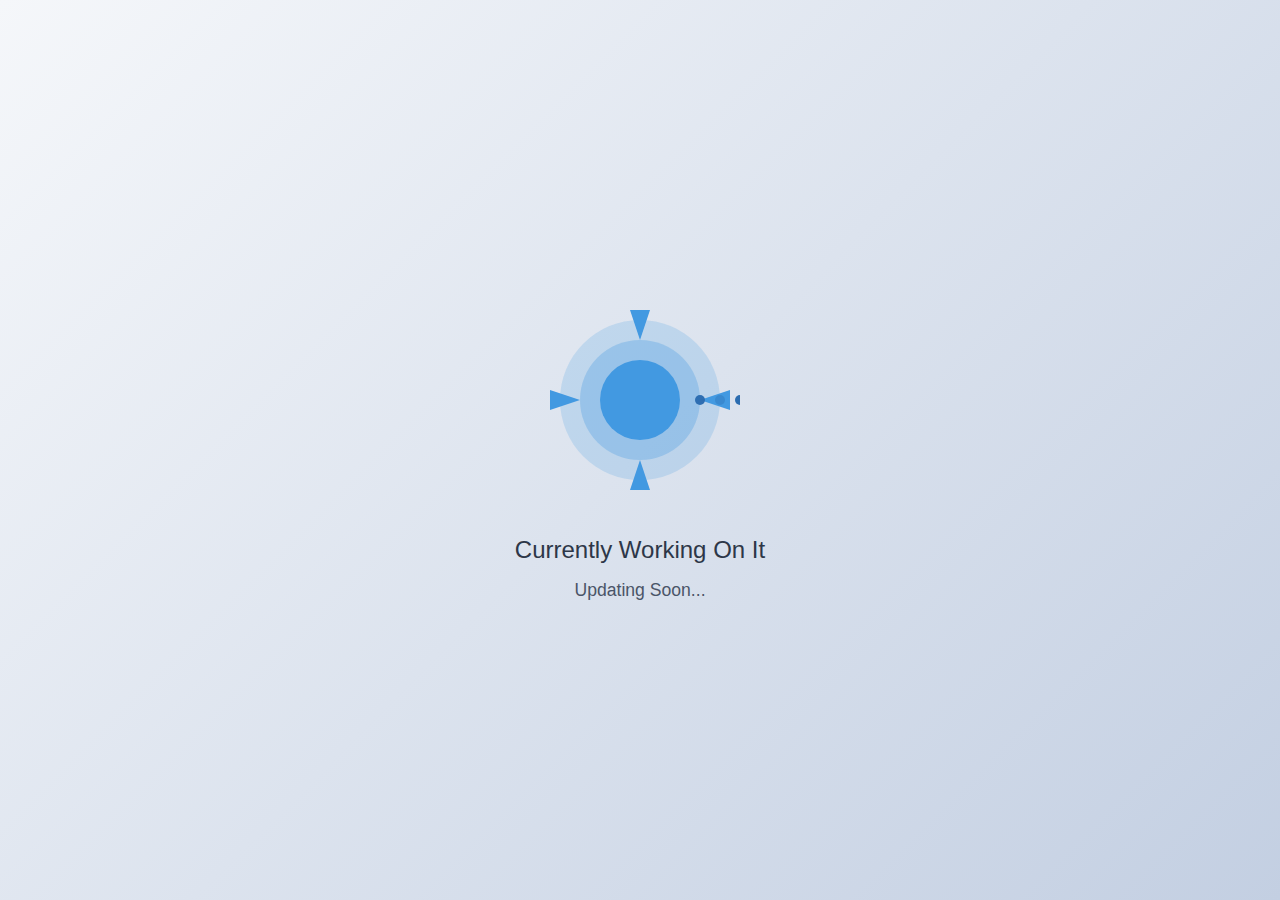
<file: pending.html>
<!DOCTYPE html>
<html lang="en">
<head>
    <meta charset="UTF-8">
    <meta name="viewport" content="width=device-width, initial-scale=1.0">
    <title>Coming Soon</title>
    <style>
        body {
            margin: 0;
            padding: 0;
            min-height: 100vh;
            display: flex;
            justify-content: center;
            align-items: center;
            font-family: -apple-system, BlinkMacSystemFont, 'Segoe UI', Roboto, sans-serif;
            background: linear-gradient(135deg, #f5f7fa 0%, #c3cfe2 100%);
        }
        .container {
            text-align: center;
            padding: 2rem;
        }
        .message {
            margin-top: 2rem;
            font-size: 1.5rem;
            color: #2d3748;
            animation: fadeIn 2s ease-in;
        }
        .status {
            color: #4a5568;
            margin-top: 1rem;
            font-size: 1.1rem;
        }
        @keyframes fadeIn {
            from { opacity: 0; }
            to { opacity: 1; }
        }
        @keyframes spin {
            from { transform: rotate(0deg); }
            to { transform: rotate(360deg); }
        }
        .gear {
            animation: spin 4s linear infinite;
            transform-origin: center;
        }
    </style>
</head>
<body>
    <div class="container">
        <svg width="200" height="200" viewBox="0 0 200 200">
            <!-- Main gear -->
            <g class="gear">
                <circle cx="100" cy="100" r="80" fill="#4299e1" opacity="0.2"/>
                <path d="M100 40
                         L110 10 L90 10 Z
                         M160 100
                         L190 110 L190 90 Z
                         M100 160
                         L90 190 L110 190 Z
                         M40 100
                         L10 90 L10 110 Z" 
                      fill="#4299e1"/>
                <circle cx="100" cy="100" r="60" fill="#4299e1" opacity="0.3"/>
                <circle cx="100" cy="100" r="40" fill="#4299e1"/>
            </g>
            <!-- Small dots representing work in progress -->
            <circle cx="160" cy="100" r="5" fill="#2b6cb0">
                <animate attributeName="opacity" 
                         values="0;1;0" dur="1.5s" 
                         repeatCount="indefinite"/>
            </circle>
            <circle cx="180" cy="100" r="5" fill="#2b6cb0">
                <animate attributeName="opacity" 
                         values="0;1;0" dur="1.5s" 
                         begin="0.5s"
                         repeatCount="indefinite"/>
            </circle>
            <circle cx="200" cy="100" r="5" fill="#2b6cb0">
                <animate attributeName="opacity" 
                         values="0;1;0" dur="1.5s"
                         begin="1s" 
                         repeatCount="indefinite"/>
            </circle>
        </svg>
        <div class="message">Currently Working On It</div>
        <div class="status">Updating Soon...</div>
    </div>
</body>
</html>
</file>
